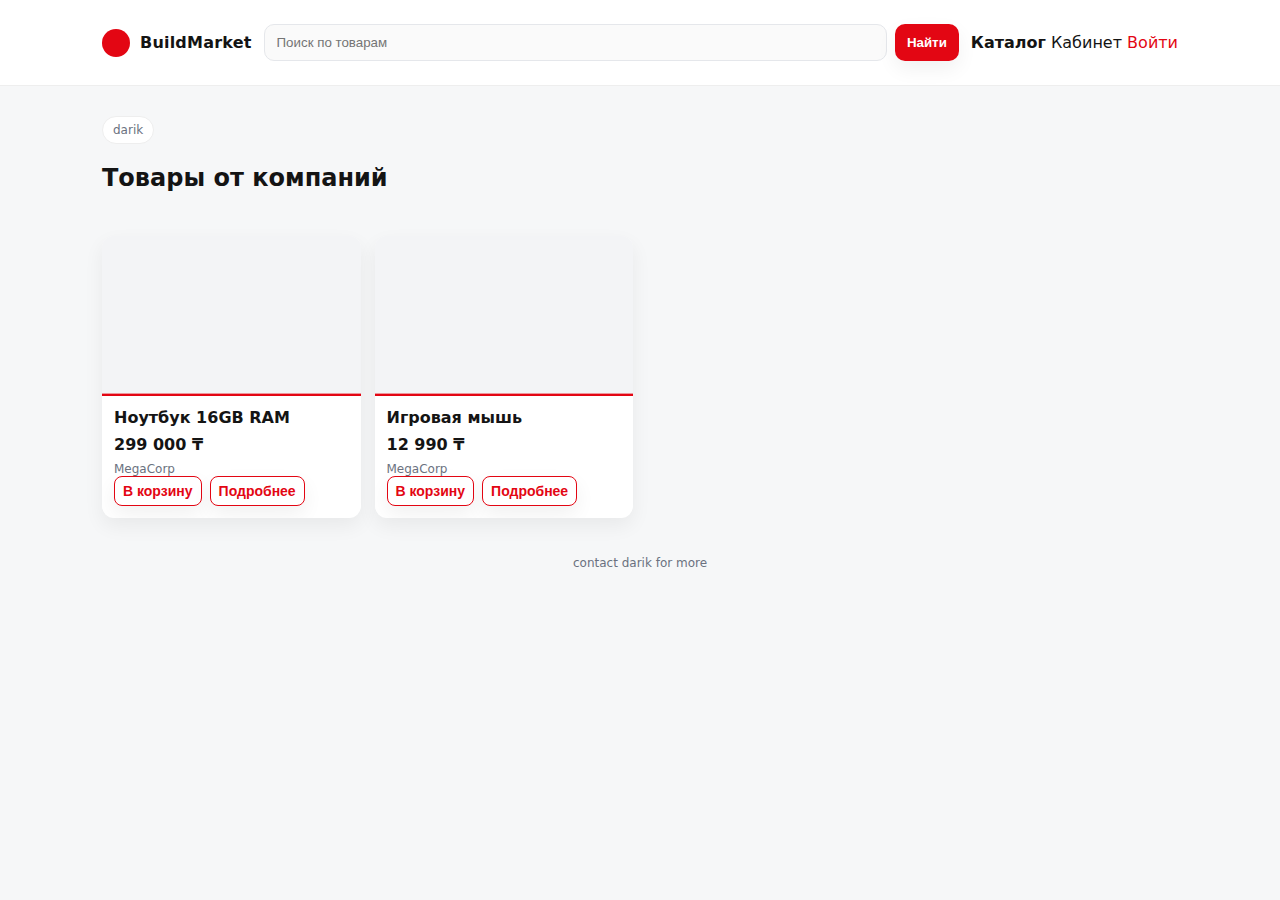
<file: index.html>
<!DOCTYPE html>
<html lang="ru">
<head>
  <meta charset="utf-8" />
  <meta name="viewport" content="width=device-width,initial-scale=1" />
  <title>BuildMarket · Каталог</title>
  <link rel="stylesheet" href="styles.css">
</head>
<body>
  <div id="app"></div>

  <script src="app.js"></script>
  <script>mountHome()</script>
</body>
</html>
</file>
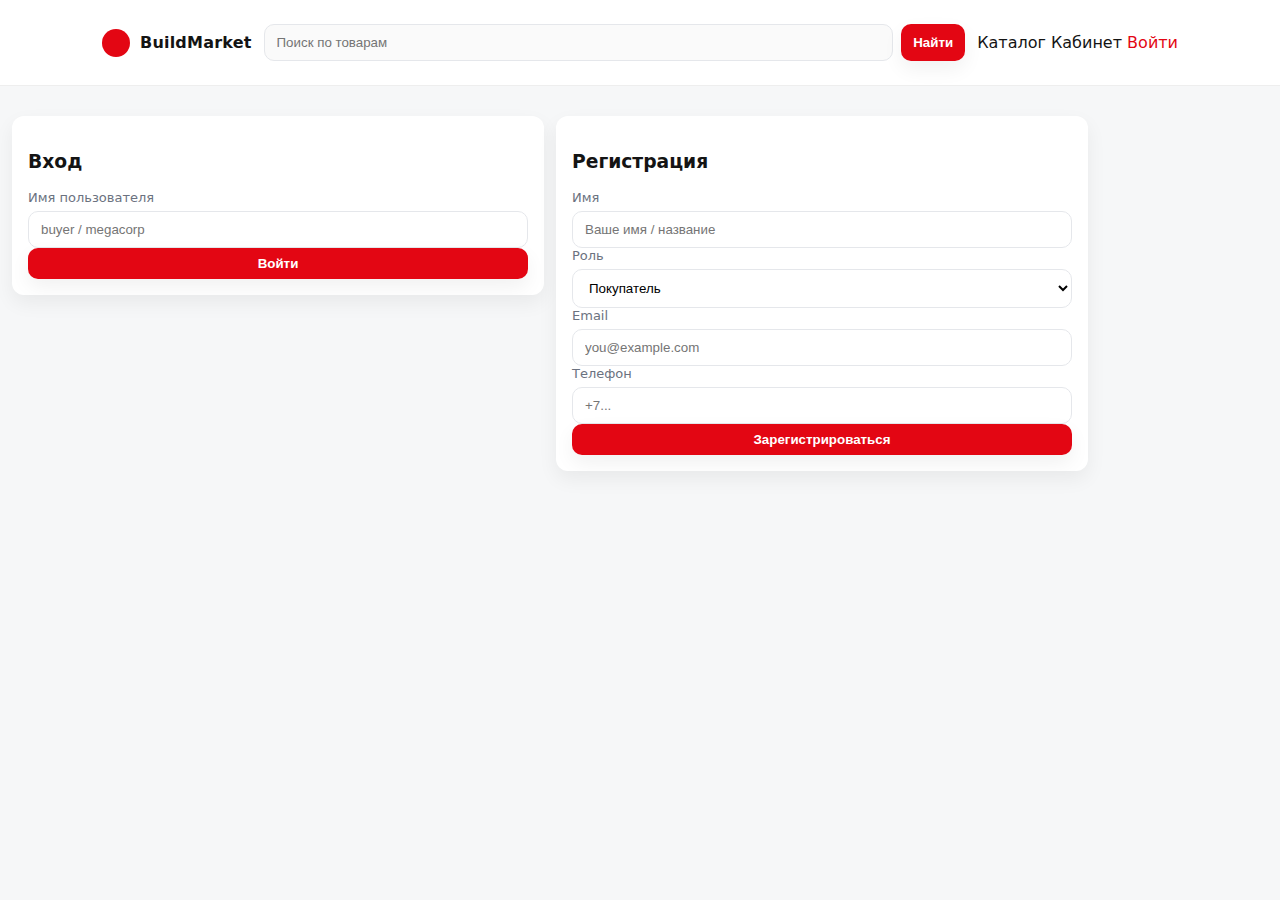
<file: login.html>
<!DOCTYPE html>
<html lang="ru">
<head>
  <meta charset="utf-8" />
  <meta name="viewport" content="width=device-width,initial-scale=1" />
  <title>BuildMarket · Вход / Регистрация</title>
  <link rel="stylesheet" href="styles.css">
</head>
<body>
  <div id="app"></div>

  <script src="app.js"></script>
  <script>mountLogin()</script>
</body>
</html>
</file>
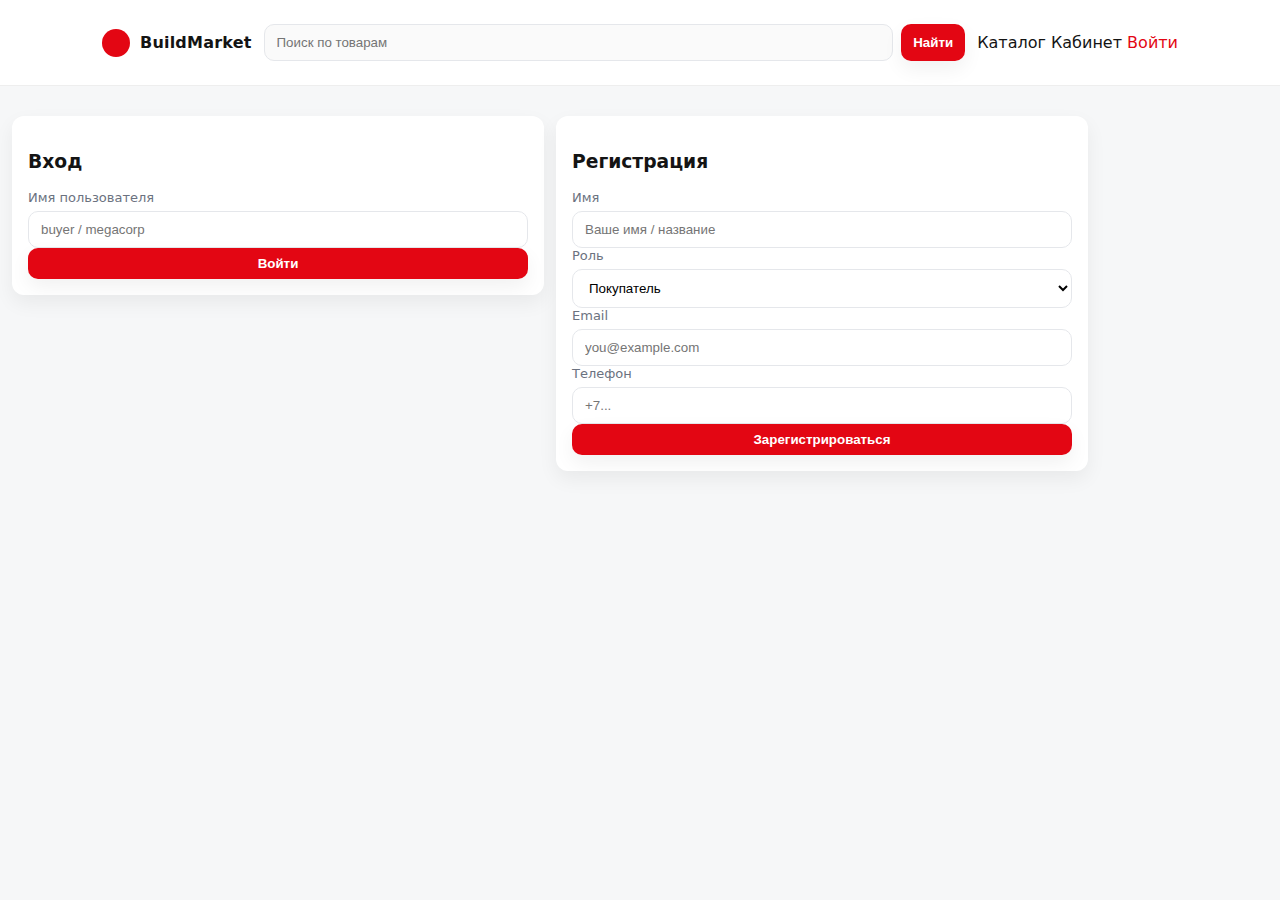
<file: profile.html>
<!DOCTYPE html>
<html lang="ru">
<head>
  <meta charset="utf-8" />
  <meta name="viewport" content="width=device-width,initial-scale=1" />
  <title>BuildMarket · Профиль</title>
  <link rel="stylesheet" href="styles.css">
</head>
<body>
  <div id="app"></div>

  <script src="app.js"></script>
  <script>mountProfile()</script>
</body>
</html>
</file>
<file: styles.css>
:root{
  --accent:#e30613;
  --bg:#f6f7f8;
  --text:#141414;
  --muted:#6b7280;
  --card:#ffffff;
  --shadow:0 8px 20px rgba(0,0,0,.06);
  --radius:12px;
  --maxwidth:1100px;
}
*{box-sizing:border-box}
html,body{margin:0;padding:0;font-family:Inter,system-ui,Segoe UI,Roboto,Arial,sans-serif;background:var(--bg);color:var(--text)}
a{color:inherit;text-decoration:none}
.container{max-width:var(--maxwidth);margin:0 auto;padding:12px}
.navbar{position:sticky;top:0;background:#fff;border-bottom:1px solid #eee;z-index:5}
.navbar .row{display:flex;align-items:center;gap:12px;padding:12px 0}
.brand{display:flex;align-items:center;gap:10px;font-weight:800;letter-spacing:.2px}
.brand .dot{width:28px;height:28px;border-radius:50%;background:var(--accent);display:inline-block}
.search{flex:1;display:flex;gap:8px}
.search input{flex:1;border:1px solid #e5e7eb;border-radius:10px;padding:10px 12px;background:#fafafa;outline:none}
.btn{background:var(--accent);color:#fff;border:none;border-radius:10px;padding:8px 12px;cursor:pointer;font-weight:600;box-shadow:var(--shadow)}
.btn.ghost{background:#fff;color:var(--accent);border:1px solid var(--accent)}
.btn.small{padding:6px 8px;font-size:14px;border-radius:8px}
.hero{padding:18px 0 6px}
.hero .pill{display:inline-block;background:#fff;border:1px solid #eee;padding:6px 10px;border-radius:999px;color:var(--muted);font-size:12px}
.grid{display:grid;grid-template-columns:repeat(4,minmax(0,1fr));gap:14px}
@media (max-width:1024px){.grid{grid-template-columns:repeat(3,1fr)}}
@media (max-width:768px){.grid{grid-template-columns:repeat(2,1fr)}}
@media (max-width:520px){.grid{grid-template-columns:1fr}}
.card{background:var(--card);border-radius:var(--radius);box-shadow:var(--shadow);overflow:hidden;display:flex;flex-direction:column}
.card img{width:100%;height:160px;object-fit:cover;background:#f3f4f6}
.card .pad{padding:12px}
.card .title{font-weight:700;line-height:1.2;margin-bottom:4px}
.card .price{font-size:16px;font-weight:800;margin:8px 0}
.card .meta{color:var(--muted);font-size:12px}
.card .actions{margin-top:auto;display:flex;gap:8px}
.section{margin:18px 0}
.card.form{padding:16px}
input,select,textarea{width:100%;padding:10px 12px;border:1px solid #e5e7eb;border-radius:10px;background:#fff;outline:none}
label{font-size:13px;color:var(--muted);margin-bottom:6px;display:block}
.row{display:flex;gap:12px}
.col{flex:1}
.table{width:100%;border-collapse:separate;border-spacing:0 10px}
.table thead th{padding-left:14px;text-align:left;color:var(--muted)}
.table tbody tr{background:#fff;box-shadow:var(--shadow);border-radius:12px}
.table td{padding:12px 14px}
.kaspi-red{color:var(--accent)}
.footer{padding:20px 0;color:var(--muted);font-size:12px;text-align:center}
.toast{position:fixed;bottom:16px;right:16px;background:#111827;color:#fff;padding:12px 14px;border-radius:10px;box-shadow:var(--shadow);display:none}
.empty{color:var(--muted);padding:10px;background:#fff;border-radius:10px;box-shadow:var(--shadow)}
</file>
